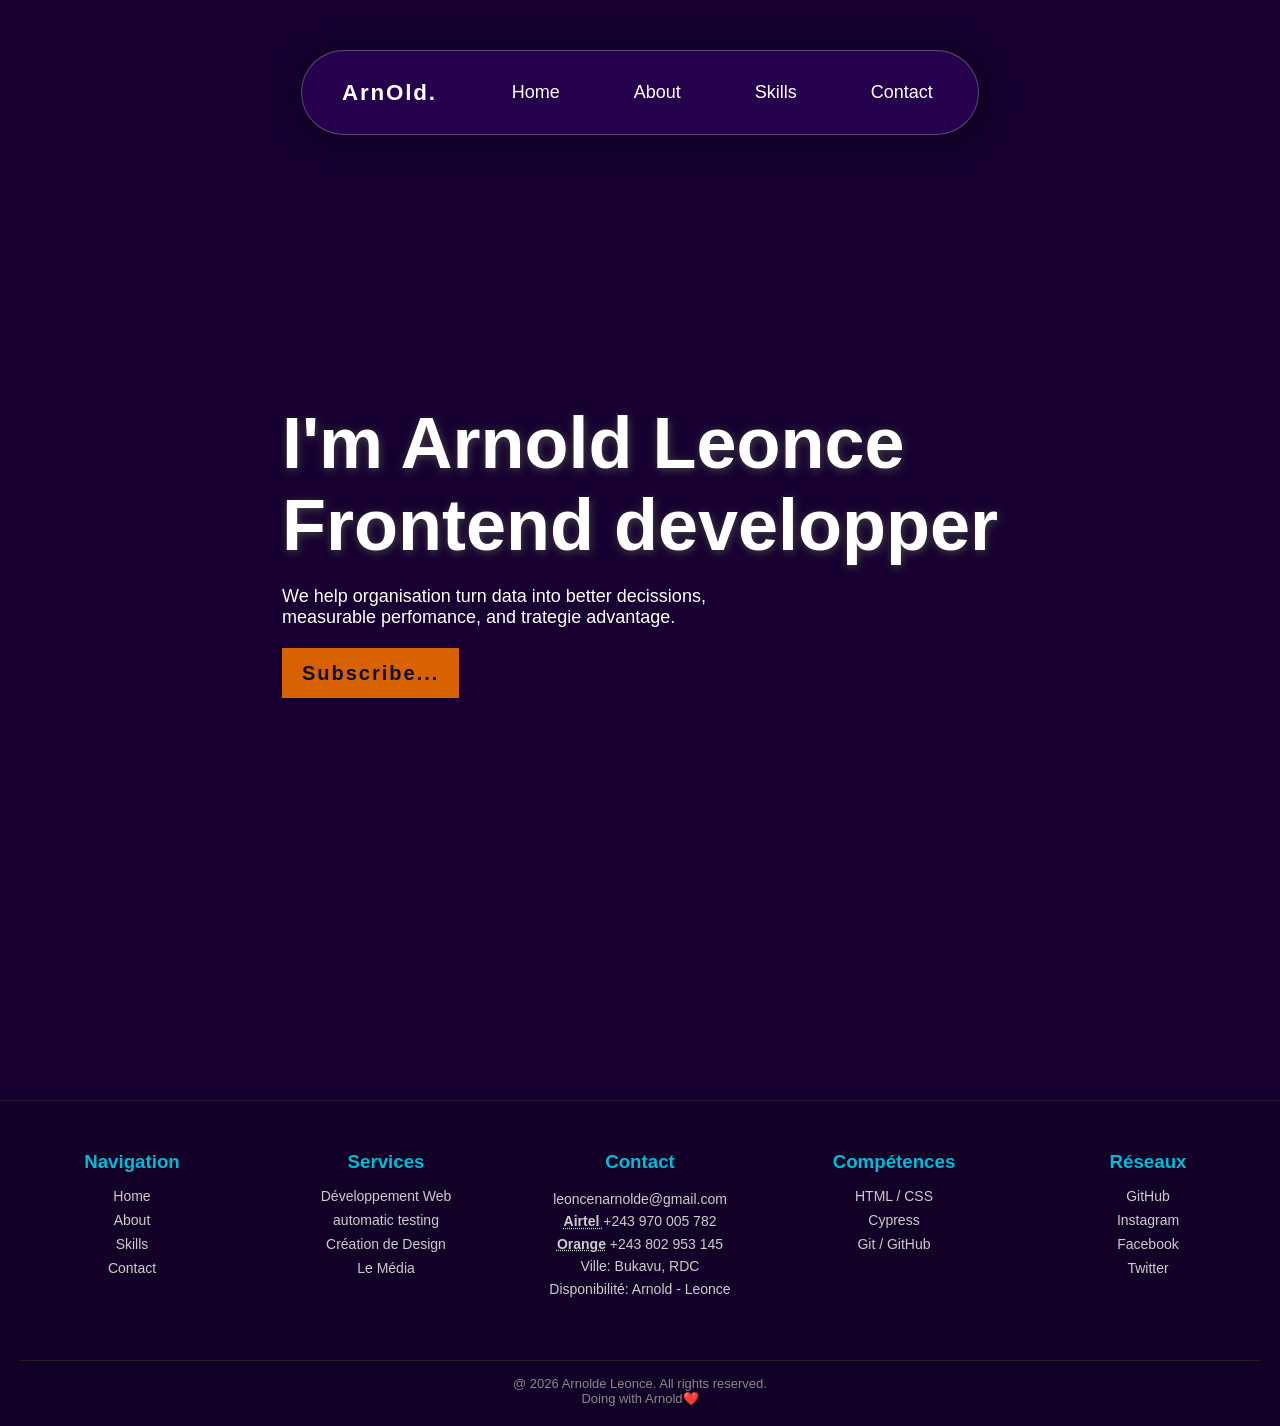
<file: index.html>
<!DOCTYPE html>
<html lang="en">
<head>
    <meta charset="UTF-8">
    <meta name="viewport" content="width=device-width, initial-scale=1.0">
    <title>Arnold.dev</title>
    <link rel="stylesheet" href="style.css">
    <script src="script.js" defer></script>
</head>



<body>
    <header class="site-header">
      <div class="brand">
        <a href="index.html" class="logo">ArnOld.</a>
      </div>

      <input type="checkbox" id="nav-toggle" class="nav-toggle" />
      <label for="nav-toggle" class="nav-toggle-label" aria-label="Toggle navigation">
        <span></span>
        <span></span>
        <span></span>
      </label>

      <nav class="site-nav">
        <a href="index.html">Home</a>
        <a href="about.html">About</a>
        <a href="service.html">Skills</a>
        <a href="contanct.html">Contact</a>
      </nav>
    </header>
  </div>

     <!-- MAIN -->
     <main>
        <section class="homeses">
            <div class="homes" id="home">
                <div class="petit-home">
                    <h1>I'm Arnold Leonce<br>
                    Frontend developper</h1>

                    <p id="typing">We help organisation turn data into better decissions, <br>
                        measurable perfomance, and trategie advantage.
                    </p>
                    <div class="btn-box-un">
                       <a href="contanct.html">Subscribe...</a>
                    </div>
                </div>
            </div>
        </section>
     </main>
<footer class="footer">
  <div class="footer-grid">

    <!-- À propos -->
   

    <!-- Navigation -->
    <div class="footer-box">
      <h3>Navigation</h3>
      <ul>
        <li><a href="index.html">Home</a></li>
        <li><a href="about.html">About</a></li>
        <li><a href="service.html">Skills</a></li>
        <li><a href="contanct.html">Contact</a></li>
      </ul>
    </div>

    <!-- Services -->
    <div class="footer-box">
      <h3>Services</h3>
      <ul>
        <li>Développement Web</li>
        <li>automatic testing</li>
        <li><a href="design.html">Création de Design</a></li>
        <li><a href="">Le Média</a></li>
      </ul>
    </div>

    <!-- Contact -->
    <div class="footer-box">
      <h3>Contact</h3>
      <p><a href="mailto: leoncenarnolde@gmail.com">leoncenarnolde@gmail.com</a></p>
      <p><strong><abbr title="Veuillez nous contancter avec cet numero d'Airtel">Airtel </abbr></strong><a href="tel:+243 970 005 782">+243 970 005 782</a></p>
      <p><strong><abbr title="Veuillez nous contancter avec cet numero d'Orange">Orange</abbr></strong><a href="+243 802  953 145"> +243 802  953 145</a></p>
      <p>Ville: Bukavu, RDC</p>
      <p>Disponibilité: Arnold - Leonce</p>
    </div>

    <!-- Compétences -->
    <div class="footer-box">
      <h3>Compétences</h3>
      <ul>
        <li>HTML / CSS</li>
        <li>Cypress</li>
        <li>Git / GitHub</li>
      </ul>
    </div>

    <!-- Réseaux sociaux -->
    <div class="footer-box">
      <h3>Réseaux</h3>
      <ul>
        <li><a href="https://github.com/arnold722" target="_blank">GitHub</a></li>
        <li><a href="#" target="_blank">Instagram</a></li>
        <li><a href="https://web.facebook.com/profile.php?id=100078223913880" target="_blank">Facebook</a></li>
        <li><a href="https://x.com/Arnoldleonce" target="_blank">Twitter</a></li>
      </ul>
    </div>

  </div>

  <!-- Bas du footer -->
  <div class="footer-bottom">
    <p>@ 2026 Arnolde Leonce. All rights reserved.</p>
    <p>Doing with Arnold❤️</p>
  </div>
</footer>
</body>
</html>
</file>
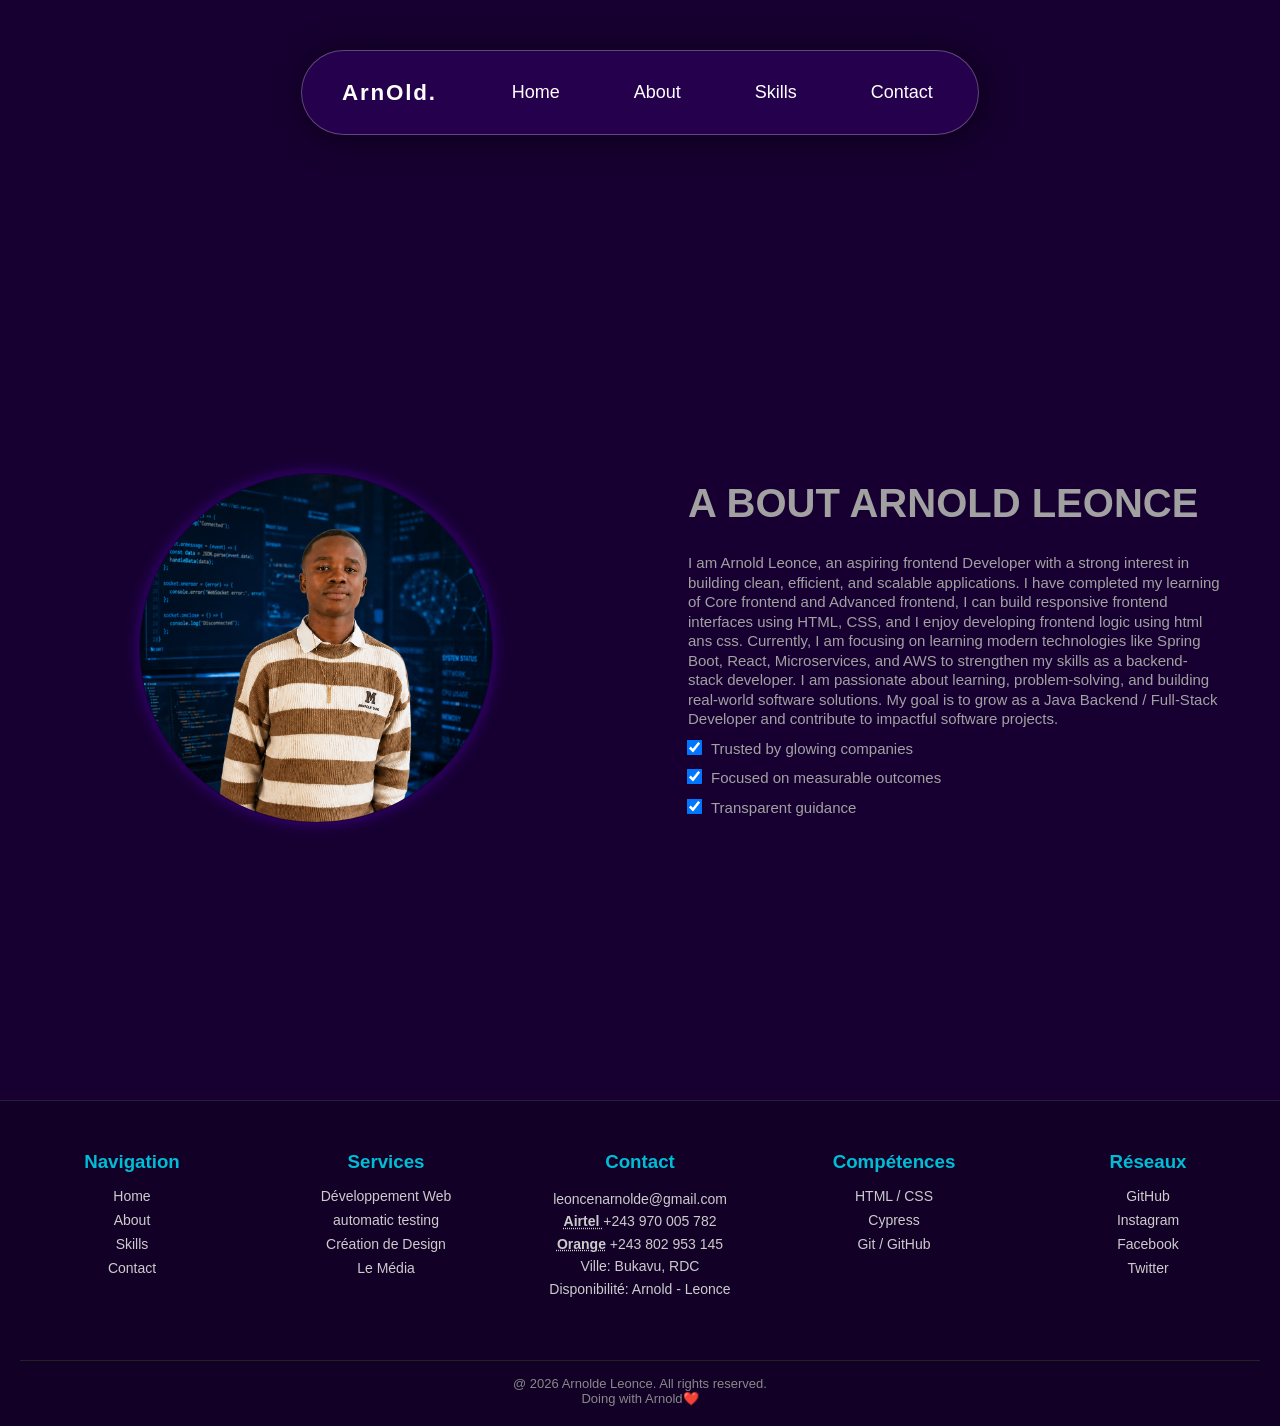
<file: about.html>
<!DOCTYPE html>
<html lang="en">
<head>
    <meta charset="UTF-8">
    <meta name="viewport" content="width=device-width, initial-scale=1.0">
    <title>Arnold.dev</title>
     <link rel="stylesheet" href="style.css">
    <script src="script.js" defer></script>
    <link rel="stylesheet" href="about.css">
</head>
<body>
    <header class="site-header">
      <div class="brand">
        <a href="index.html" class="logo">ArnOld.</a>
      </div>

      <input type="checkbox" id="nav-toggle" class="nav-toggle" />
      <label for="nav-toggle" class="nav-toggle-label" aria-label="Toggle navigation">
        <span></span>
        <span></span>
        <span></span>
      </label>

      <nav class="site-nav">
        <a href="index.html">Home</a>
        <a href="about.html">About</a>
        <a href="service.html">Skills</a>
        <a href="contanct.html">Contact</a>
      </nav>
    </header>

     <!-- MAIN -->
     <main>
     
      <div class="about">
        <div class="petit-about">
                    <div class="image">
                        <a href="image/ChatGPT Image Apr 29, 2026, 10_00_41 PM.png"><img src="image/ChatGPT Image Apr 29, 2026, 10_00_41 PM.png" alt=""
                         max-width="150px" height="350px"></a>
                    </div>
                    <div class="text">
                        <h1>A BOUT ARNOLD LEONCE</h1>
                        <p>I am Arnold Leonce, an aspiring frontend Developer with a 
                          strong interest in building clean, efficient, and scalable
                           applications. I have completed my learning of Core frontend and 
                           Advanced frontend,  I can build 
                           responsive frontend interfaces using HTML, CSS,
                            and I enjoy developing frontend logic using html ans css. Currently, I am 
                            focusing on learning modern technologies like Spring Boot, React, Microservices, 
                            and AWS to strengthen my skills as a backend-stack developer. I am passionate about learning,
                             problem-solving, and building real-world software solutions. My goal is to grow as a Java Backend /
                           Full-Stack Developer and contribute to impactful software projects.
                    </p>
                    <P><input type="checkbox" checked>Trusted by glowing companies</P>
                    <P><input type="checkbox" checked>Focused on measurable outcomes</P>
                    <P><input type="checkbox" checked>Transparent guidance</P>
                    </div>
                </div>
      </div>
     </main>

     <!-- FOOTER -->
      <footer class="footer">
  <div class="footer-grid">

    <!-- À propos -->
   

    <!-- Navigation -->
    <div class="footer-box">
      <h3>Navigation</h3>
      <ul>
        <li><a href="index.html">Home</a></li>
        <li><a href="about.html">About</a></li>
        <li><a href="service.html">Skills</a></li>
        <li><a href="contanct.html">Contact</a></li>
      </ul>
    </div>

    <!-- Services -->
    <div class="footer-box">
      <h3>Services</h3>
      <ul>
        <li>Développement Web</li>
        <li>automatic testing</li>
        <li><a href="design.html">Création de Design</a></li>
        <li><a href="">Le Média</a></li>
      </ul>
    </div>

    <!-- Contact -->
    <div class="footer-box">
      <h3>Contact</h3>
      <p><a href="mailto: leoncenarnolde@gmail.com">leoncenarnolde@gmail.com</a></p>
      <p><strong><abbr title="Veuillez nous contancter avec cet numero d'Airtel">Airtel </abbr></strong><a href="tel:+243 970 005 782">+243 970 005 782</a></p>
      <p><strong><abbr title="Veuillez nous contancter avec cet numero d'Orange">Orange</abbr></strong><a href="+243 802  953 145"> +243 802  953 145</a></p>
      <p>Ville: Bukavu, RDC</p>
      <p>Disponibilité: Arnold - Leonce</p>
    </div>

    <!-- Compétences -->
    <div class="footer-box">
      <h3>Compétences</h3>
      <ul>
        <li>HTML / CSS</li>
        <li>Cypress</li>
        <li>Git / GitHub</li>
      </ul>
    </div>

    <!-- Réseaux sociaux -->
    <div class="footer-box">
      <h3>Réseaux</h3>
      <ul>
        <li><a href="https://github.com/arnold722">GitHub</a></li>
        <li><a href="#" target="_blank">Instagram</a></li>
        <li><a href="https://web.facebook.com/profile.php?id=100078223913880" target="_blank">Facebook</a></li>
        <li><a href="https://x.com/Arnoldleonce" target="_blank">Twitter</a></li>
      </ul>
    </div>

  </div>

  <!-- Bas du footer -->
  <div class="footer-bottom">
    <p>@ 2026 Arnolde Leonce. All rights reserved.</p>
    <p>Doing with Arnold❤️</p>
  </div>
</footer>

</body>
</html>
</file>
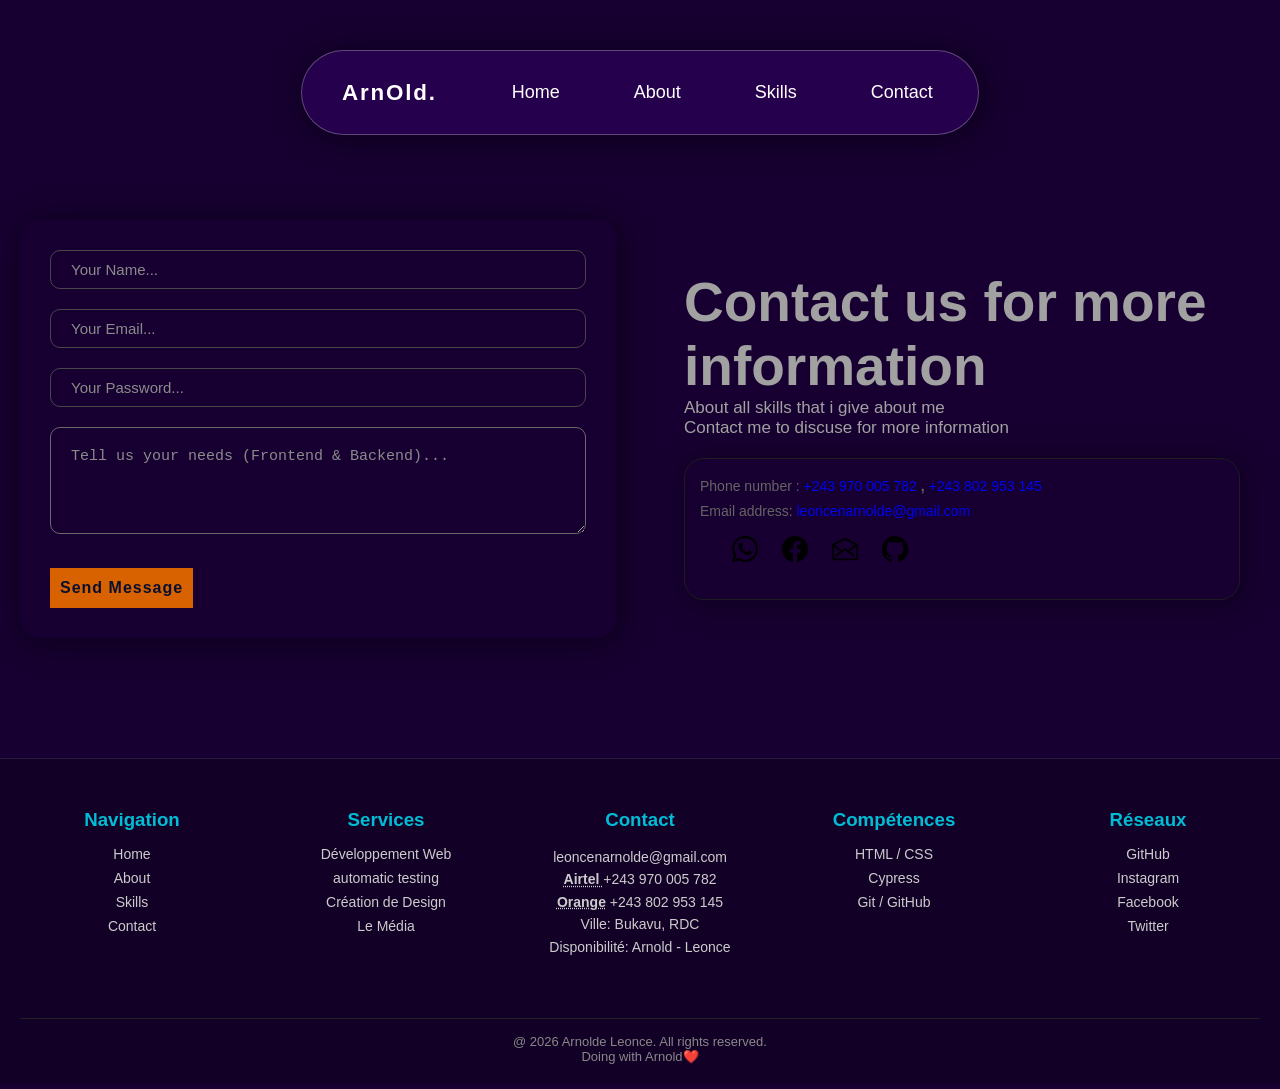
<file: contanct.html>
<!DOCTYPE html>
<html lang="en">
<head>
    <meta charset="UTF-8">
    <meta name="viewport" content="width=device-width, initial-scale=1.0">
    <title>Arnold.dev</title>
     <link rel="stylesheet" href="style.css">
    <script src="script.js" defer></script>
    <link rel="stylesheet" href="contanct.css">
</head>
<body>
  <!-- HEADER -->
    <header class="site-header">
      <div class="brand">
        <a href="index.html" class="logo">ArnOld.</a>
      </div>

      <input type="checkbox" id="nav-toggle" class="nav-toggle" />
      <label for="nav-toggle" class="nav-toggle-label" aria-label="Toggle navigation">
        <span></span>
        <span></span>
        <span></span>
      </label>

      <nav class="site-nav">
        <a href="index.html">Home</a>
        <a href="about.html">About</a>
        <a href="service.html">Skills</a>
        <a href="contanct.html">Contact</a>
      </nav>
    </header>
     <!-- MAIN -->

        <section class="home" id="contact">
      <div class="home-all">
          <form action="">
            <div class="home-input">
            <input type="text" required name="name" placeholder="Your Name...">
            <input type="email" required name="email" size="30" placeholder="Your Email...">
            <input type="password" id="password" required name="password" onclick="togglepassword()" placeholder="Your Password...">
            <textarea name="message" id="Message" rows="5" cols="72" 
              placeholder="Tell us your needs (Frontend & Backend)..."></textarea>
          <button type="submit" class="btn-box">
            <a href="#">Send Message</a>
          </button>
        </div>
          </form>
        <div class="home-text">
          <h3>Contact us for more information</h3>
          <p>About all skills that i give about me
            <br>Contact me to discuse for more information
          </p>
          <div class="links">
                <p>Phone number : <a href="tel:+243 970 005 782">+243 970 005 782</a><strong> , </strong><a href="+243 802 953 145">+243 802 953 145</a></p>               
               <p>Email address: <a href="mailto:leoncenarnolde@gmail.com">leoncenarnolde@gmail.com</a></p>
               <div class="icons">
            <a href=""><img src="icons/logo-whatsapp.svg" alt="" width="30px" height="30px"></a>
            <a href="https://web.facebook.com/profile.php?id=100078223913880"><img src="icons/logo-facebook.svg" alt="" width="30px" height="30px"></a>
            <a href="mailto: leoncenarnolde@gmail.com"><img src="icons/mail-open-outline.svg" alt="" width="30px" height="30px"></a>
            <a href="https://github.com/arnold722"><img src="icons/logo-github.svg" alt="" width="30px" height="30px"></a>           
          </div>
          </div>
          
        </div>
      </div>

    </section>

     <!-- FOOTER -->
      <footer class="footer">
  <div class="footer-grid">

    <!-- À propos -->
   

    <!-- Navigation -->
    <div class="footer-box">
      <h3>Navigation</h3>
      <ul>
        <li><a href="index.html">Home</a></li>
        <li><a href="about.html">About</a></li>
        <li><a href="service.html">Skills</a></li>
        <li><a href="contanct.html">Contact</a></li>
      </ul>
    </div>

    <!-- Services -->
    <div class="footer-box">
      <h3>Services</h3>
      <ul>
        <li>Développement Web</li>
        <li>automatic testing</li>
        <li><a href="design.html">Création de Design</a></li>
        <li><a href="">Le Média</a></li>
      </ul>
    </div>

    <!-- Contact -->
    <div class="footer-box">
      <h3>Contact</h3>
      <p><a href="mailto: leoncenarnolde@gmail.com">leoncenarnolde@gmail.com</a></p>
      <p><strong><abbr title="Veuillez nous contancter avec cet numero d'Airtel">Airtel </abbr></strong><a href="tel:+243 970 005 782">+243 970 005 782</a></p>
      <p><strong><abbr title="Veuillez nous contancter avec cet numero d'Orange">Orange</abbr></strong><a href="+243 802  953 145"> +243 802  953 145</a></p>
      <p>Ville: Bukavu, RDC</p>
      <p>Disponibilité: Arnold - Leonce</p>
    </div>

    <!-- Compétences -->
    <div class="footer-box">
      <h3>Compétences</h3>
      <ul>
        <li>HTML / CSS</li>
        <li>Cypress</li>
        <li>Git / GitHub</li>
      </ul>
    </div>

    <!-- Réseaux sociaux -->
    <div class="footer-box">
      <h3>Réseaux</h3>
      <ul>
        <li><a href="https://github.com/arnold722">GitHub</a></li>
        <li><a href="#" target="_blank">Instagram</a></li>
        <li><a href="https://web.facebook.com/profile.php?id=100078223913880" target="_blank">Facebook</a></li>
        <li><a href="https://x.com/Arnoldleonce" target="_blank">Twitter</a></li>
      </ul>
    </div>

  </div>

  <!-- Bas du footer -->
  <div class="footer-bottom">
    <p>@ 2026 Arnolde Leonce. All rights reserved.</p>
    <p>Doing with Arnold❤️</p>
  </div>
</footer>
</file>
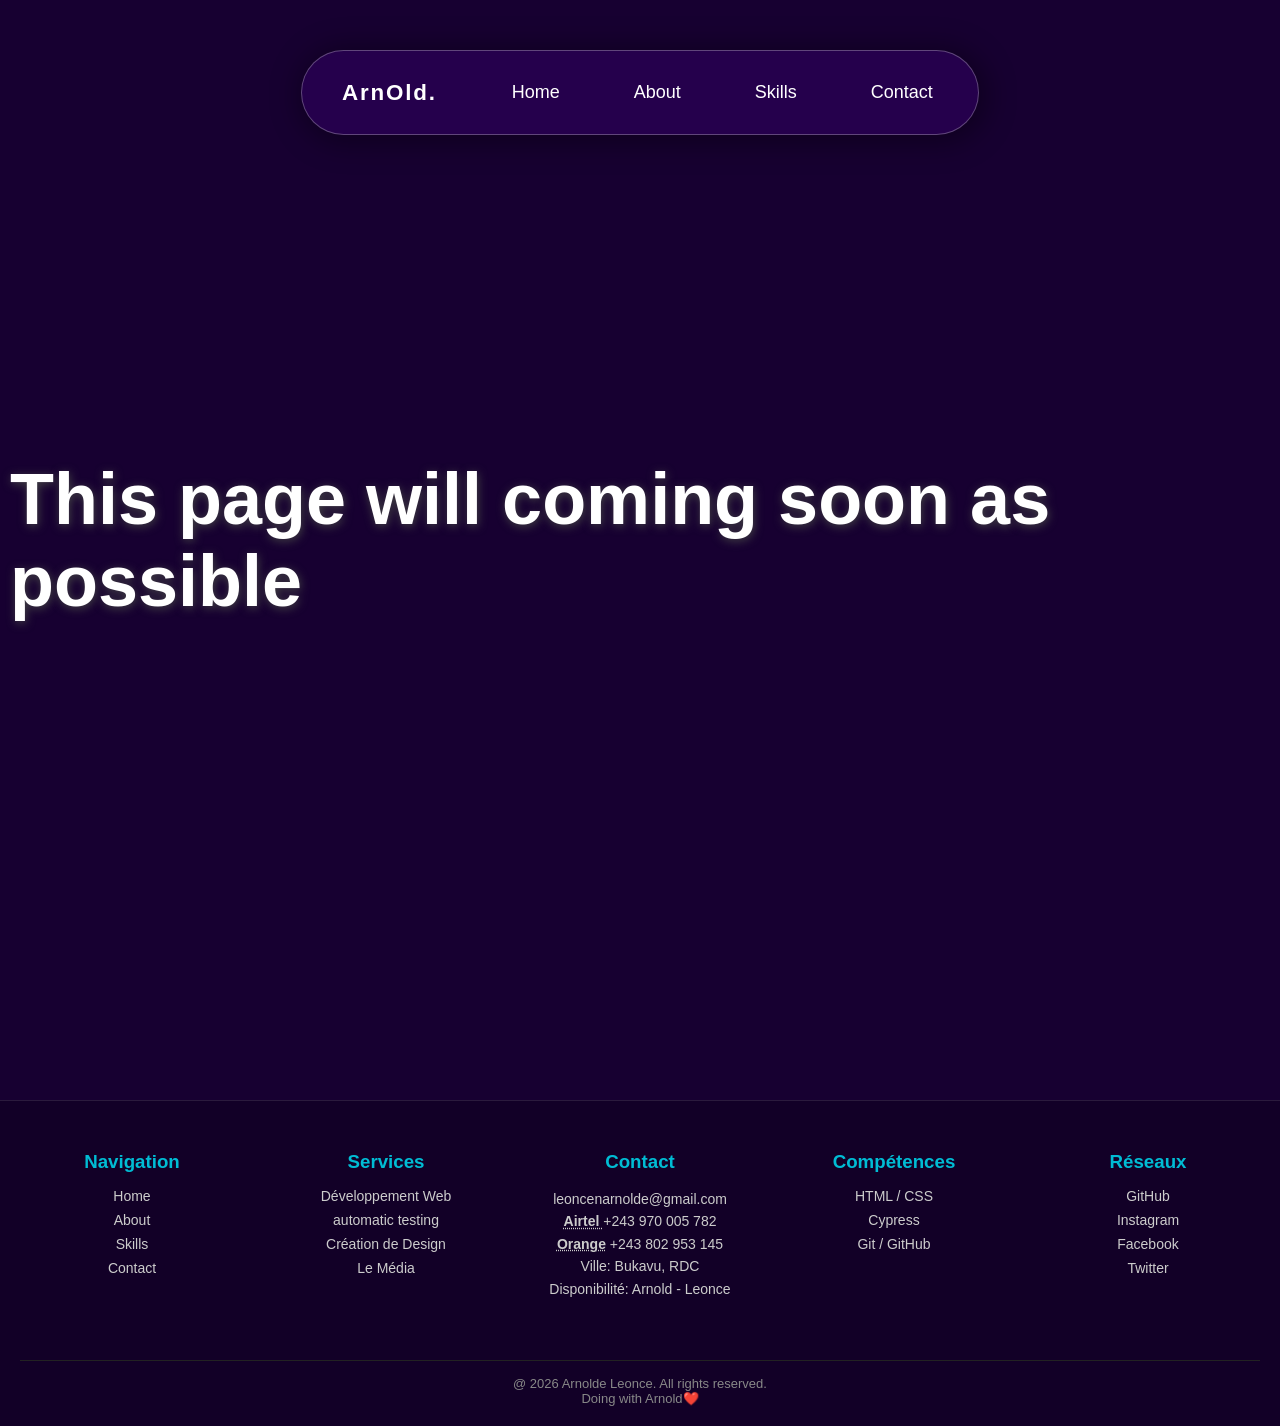
<file: design.html>
<!DOCTYPE html>
<html lang="en">
<head>
    <meta charset="UTF-8">
    <meta name="viewport" content="width=device-width, initial-scale=1.0">
    <title>Arnold.dev</title>
    <link rel="stylesheet" href="style.css">
    <script src="script.js" defer></script>
</head>
<body>
    <header class="site-header">
      <div class="brand">
        <a href="index.html" class="logo">ArnOld.</a>
      </div>

      <input type="checkbox" id="nav-toggle" class="nav-toggle" />
      <label for="nav-toggle" class="nav-toggle-label" aria-label="Toggle navigation">
        <span></span>
        <span></span>
        <span></span>
      </label>

      <nav class="site-nav">
        <a href="index.html">Home</a>
        <a href="about.html">About</a>
        <a href="service.html">Skills</a>
        <a href="contanct.html">Contact</a>
      </nav>
    </header>
  </div>



     <!-- MAIN -->
     <main>
        <section class="homeses">
            <div class="homes" id="home">
                <div class="petit-home">
                    <h1>This page will coming soon as possible</h1>
                </div>
            </div>
        </section>
     </main>
<footer class="footer">
  <div class="footer-grid">

    <!-- À propos -->
   

    <!-- Navigation -->
    <div class="footer-box">
      <h3>Navigation</h3>
      <ul>
        <li><a href="index.html">Home</a></li>
        <li><a href="about.html">About</a></li>
        <li><a href="service.html">Skills</a></li>
        <li><a href="contanct.html">Contact</a></li>
      </ul>
    </div>

    <!-- Services -->
    <div class="footer-box">
      <h3>Services</h3>
      <ul>
        <li>Développement Web</li>
        <li>automatic testing</li>
        <li><a href="design.html">Création de Design</a></li>
        <li><a href="departement de media">Le Média</a></li>
      </ul>
    </div>

    <!-- Contact -->
    <div class="footer-box">
      <h3>Contact</h3>
      <p><a href="mailto: leoncenarnolde@gmail.com">leoncenarnolde@gmail.com</a></p>
      <p><strong><abbr title="Veuillez nous contancter avec cet numero d'Airtel">Airtel </abbr></strong><a href="tel:+243 970 005 782">+243 970 005 782</a></p>
      <p><strong><abbr title="Veuillez nous contancter avec cet numero d'Orange">Orange</abbr></strong><a href="+243 802  953 145"> +243 802  953 145</a></p>
      <p>Ville: Bukavu, RDC</p>
      <p>Disponibilité: Arnold - Leonce</p>
    </div>

    <!-- Compétences -->
    <div class="footer-box">
      <h3>Compétences</h3>
      <ul>
        <li>HTML / CSS</li>
        <li>Cypress</li>
        <li>Git / GitHub</li>
      </ul>
    </div>

    <!-- Réseaux sociaux -->
    <div class="footer-box">
      <h3>Réseaux</h3>
      <ul>
        <li><a href="https://github.com/arnold722" target="_blank">GitHub</a></li>
        <li><a href="#" target="_blank">Instagram</a></li>
        <li><a href="https://web.facebook.com/profile.php?id=100078223913880" target="_blank">Facebook</a></li>
        <li><a href="https://x.com/Arnoldleonce" target="_blank">Twitter</a></li>
      </ul>
    </div>

  </div>

  <!-- Bas du footer -->
  <div class="footer-bottom">
    <p>@ 2026 Arnolde Leonce. All rights reserved.</p>
    <p>Doing with Arnold❤️</p>
  </div>
</footer>
</body>
</html>
</file>
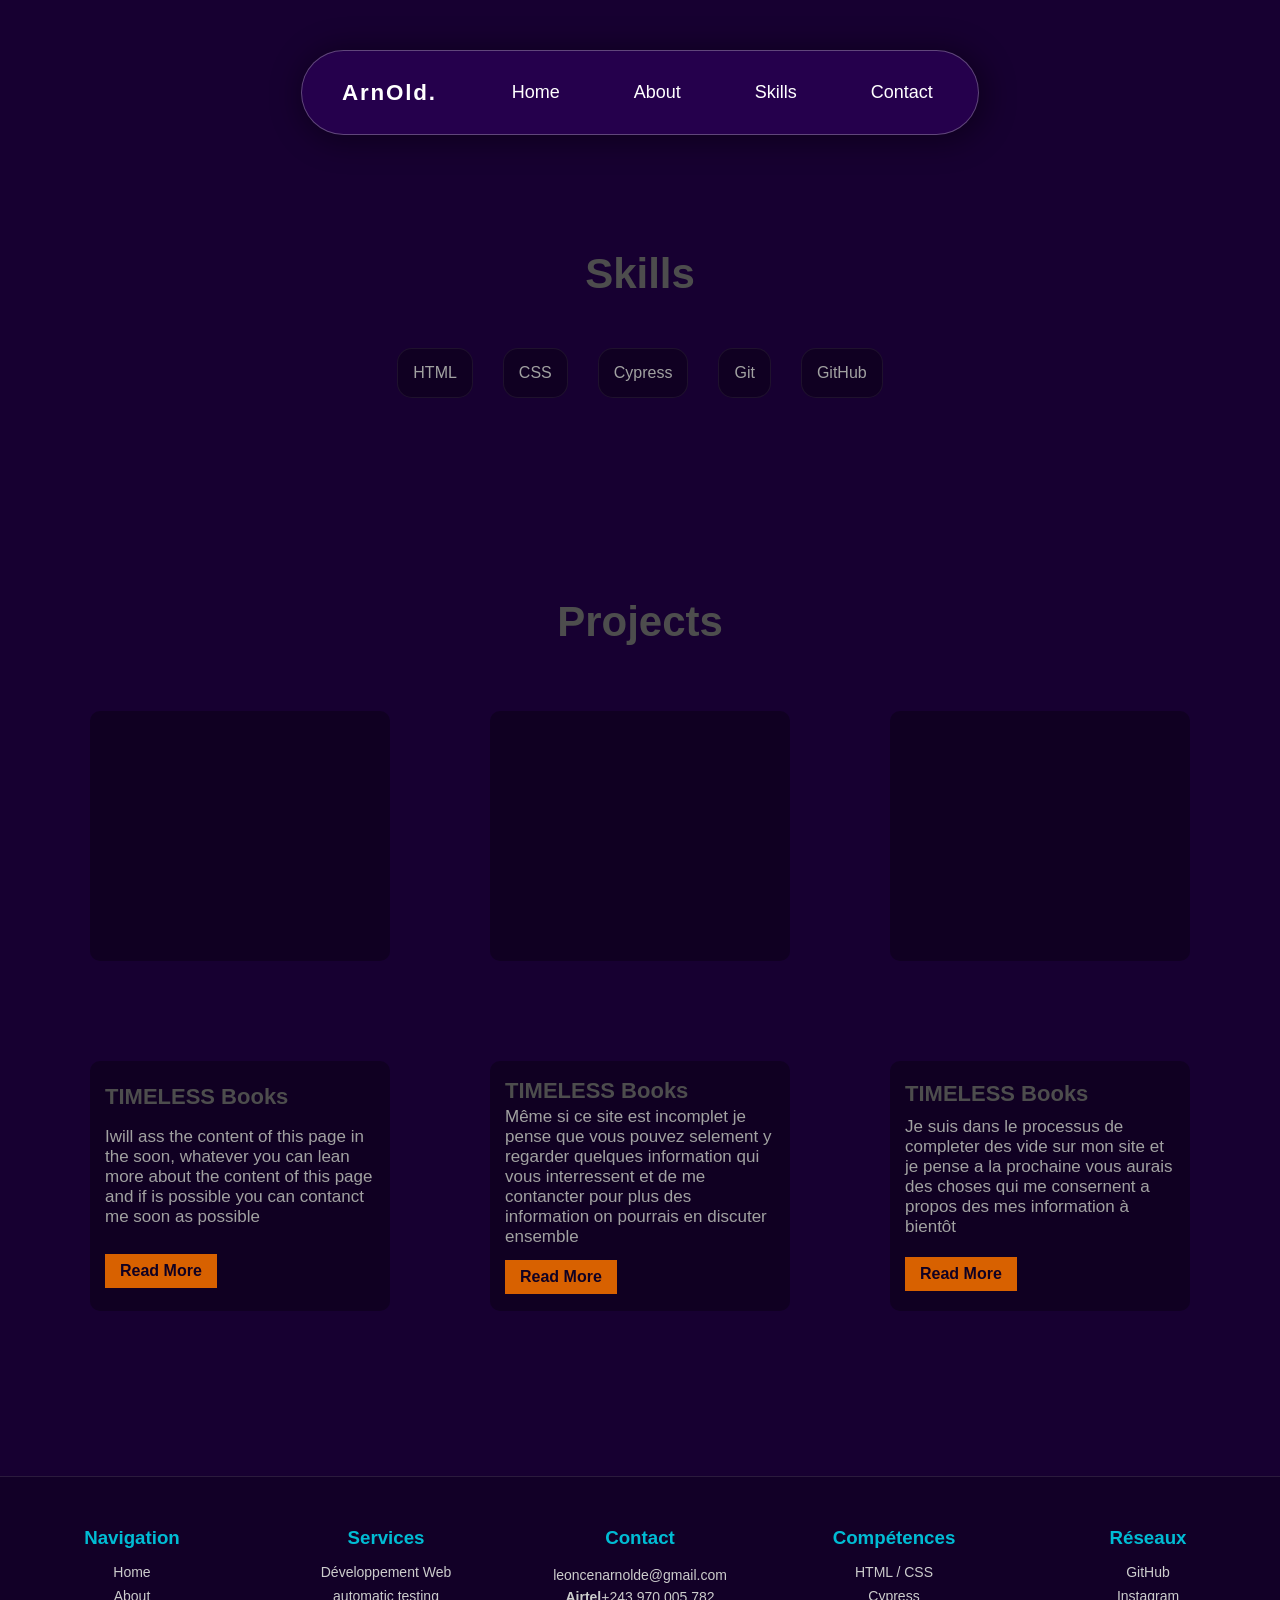
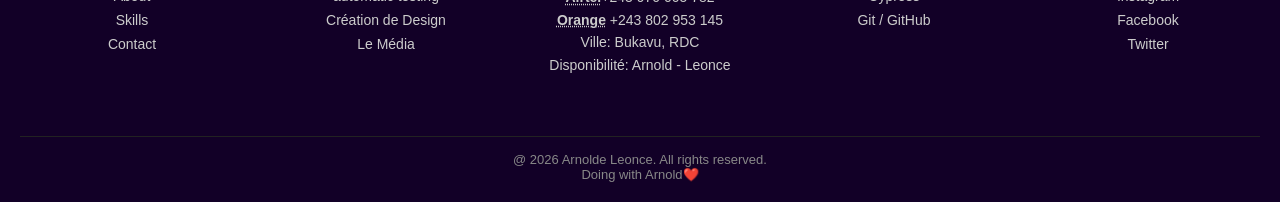
<file: service.html>
<!DOCTYPE html>
<html lang="en">
<head>
    <meta charset="UTF-8">
    <meta name="viewport" content="width=device-width, initial-scale=1.0">
    <title>Arnold.dev</title>
     <link rel="stylesheet" href="style.css">
    <script src="script.js" defer></script>
    <link rel="stylesheet" href="service.css">
</head>
<body>
    <!-- NAVBAR -->
    <header class="site-header">
      <div class="brand">
        <a href="index.html" class="logo">ArnOld.</a>
      </div>

      <input type="checkbox" id="nav-toggle" class="nav-toggle" />
      <label for="nav-toggle" class="nav-toggle-label" aria-label="Toggle navigation">
        <span></span>
        <span></span>
        <span></span>
      </label>

      <nav class="site-nav">
        <a href="index.html">Home</a>
        <a href="about.html">About</a>
        <a href="service.html">Skills</a>
        <a href="contanct.html">Contact</a>
      </nav>
    </header>
      
<section id="skills" class="skills">

<h1 class="section-title">Skills</h1>


<div class="skills-grid">

<div class="skill-box" data-aos="zoom-in">
<i class="devicon-html5-plain colored"></i>
<p>HTML</p>
</div>

<div class="skill-box" data-aos="zoom-in">
<i class="devicon-css3-plain colored"></i>
<p>CSS</p>
</div>

<div class="skill-box" data-aos="zoom-in">
<i class="devicon-bootstrap-plain colored"></i>
<p>Cypress</p>
</div>

<div class="skill-box" data-aos="zoom-in">
<i class="devicon-spring-original colored"></i>
<p>Git</p>
</div>

<div class="skill-box" data-aos="zoom-in">
<i class="devicon-mysql-plain colored"></i>
<p>GitHub</p>
</div>
</div>

</section>
      <section class="section">
<h1 class="section-title">Projects</h1>

        <div class="case">
          <div class="comp"></div>
          <div class="comp"></div>
          <div class="comp"></div>
            <div class="comp">
                <h1>
                    TIMELESS Books
                </h1>
                <p>Iwill ass the content of this page in the soon, whatever you can lean more about the content 
                  of this page and if is possible you can contanct me soon as possible
                </p>
                <div class="btn-box-deux">
                       <a href="#">Read More</a>
                    </div>
            </div>
            <div class="comp">
                <h1>
                    TIMELESS Books
                </h1>
                <p>Même si ce site est incomplet
                     je pense que vous pouvez selement y regarder quelques information qui vous interressent et de me 
                    contancter pour plus des information 
                    on pourrais en discuter ensemble
                </p>
                <div class="btn-box-deux">
                       <a href="#">Read More</a>
                    </div>
            </div>
            <div class="comp">
                <h1>
                    TIMELESS Books
                </h1>
                <p>Je suis dans le processus de completer des vide sur mon 
                    site et je pense a la prochaine vous aurais des choses qui 
                    me consernent a propos des mes information
                    à bientôt
                </p>
                <div class="btn-box-deux">
                       <a href="#">Read More</a>
                    </div>
            </div>
            
        </div>
      
      <div class="hero">

        </section> 
</section> 
    
</div>




     <!-- FOOTER -->
      <footer class="footer">
  <div class="footer-grid">

    <!-- À propos -->
   

    <!-- Navigation -->
    <div class="footer-box">
      <h3>Navigation</h3>
      <ul>
        <li><a href="index.html">Home</a></li>
        <li><a href="about.html">About</a></li>
        <li><a href="service.html">Skills</a></li>
        <li><a href="contanct.html">Contact</a></li>
      </ul>
    </div>

    <!-- Services -->
    <div class="footer-box">
      <h3>Services</h3>
      <ul>
        <li>Développement Web</li>
        <li>automatic testing</li>
        <li><a href="design.html">Création de Design</a></li>
        <li><a href="departement de media">Le Média</a></li>
      </ul>
    </div>

    <!-- Contact -->
    <div class="footer-box">
      <h3>Contact</h3>
      <p><a href="mailto: leoncenarnolde@gmail.com">leoncenarnolde@gmail.com</a></p>
      <p><strong><abbr title="Veuillez nous contancter avec cet numero d'Airtel">Airtel</abbr></strong><a href="+243 970 005 782">+243 970 005 782</a></p>
      <p><strong><abbr title="Veuillez nous contancter avec cet numero d'Orange">Orange</abbr></strong><a href="+243 802  953 145"> +243 802  953 145</a></p>
      <p>Ville: Bukavu, RDC</p>
      <p>Disponibilité: Arnold - Leonce</p>
    </div>

    <!-- Compétences -->
    <div class="footer-box">
      <h3>Compétences</h3>
      <ul>
        <li>HTML / CSS</li>
        <li>Cypress</li>
        <li>Git / GitHub</li>
      </ul>
    </div>

    <!-- Réseaux sociaux -->
    <div class="footer-box">
      <h3>Réseaux</h3>
      <ul>
        <li><a href="https://github.com/arnold722" target="_blank">GitHub</a></li>
        <li><a href="#" target="_blank">Instagram</a></li>
        <li><a href="https://web.facebook.com/profile.php?id=100078223913880" target="_blank">Facebook</a></li>
        <li><a href="https://x.com/Arnoldleonce" target="_blank">Twitter</a></li>
      </ul>
    </div>

  </div>

  <!-- Bas du footer -->
  <div class="footer-bottom">
    <p>@ 2026 Arnolde Leonce. All rights reserved.</p>
    <p>Doing with Arnold❤️</p>
  </div>
</footer>

</body>
</html>
</file>
<file: style.css>
:root{
    color-scheme: light dark;
}

*{
    margin: 0;
    padding: 0;
    box-sizing: border-box;
}


body{
    min-height: 100vh;
    font-family: 'Poppins', sans-serif;
    background-color: #170031;
    color: #a1a1a1;
    display: grid;
    place-items: center;
    scroll-behavior: smooth;
}

::-webkit-scrollbar{
    width: 8px;
}
::-webkit-scrollbar-thumb{
    background-color: #170031;
    border-radius: 10px;
}
::-webkit-scrollbar-track{
    background: #3f0088;
}




    .page-wrapper {
      width: min(100%, 820px);
      margin: 0 auto;
    }

    .site-header {
      position: fixed;
      box-shadow:3px 3px 30px 4px rgba(0,0,0,0.4);
      display: flex;
      align-items: center;
      justify-content: space-between;
      padding: 1rem 1.25rem;
      border: 1px solid rgba(231, 231, 231, 0.3);
      border-radius: 70px;
      background-color:rgba(71, 0, 138, 0.315);
      backdrop-filter: blur(10px);
      margin-top: 50px;
      top: 0;
      z-index: 1000;
    }
    .site-header:hover{
      box-shadow:3px 3px 30px 4px rgba(0,0,0,0.6);
    }

    .brand .logo {
      font-size: 1.4rem;
      margin-right: 50px;
      margin-left: 20px;
      font-weight: 800;
      letter-spacing: 0.08em;
      color: var(--text);
      text-decoration: none;
      color: #ffffff;
    }

    .site-nav {
      display: flex;
      gap: 1.5rem;
      align-items: center;
    }

    .site-nav a {
    text-decoration: none;
    color: #ffffff;
    font-size: 18px;
    display: flex;
    transition: all 0.3s ease-in-out;
    align-items: center;
    border-radius: 100px;
      transition: 0.25s ease, color 0.25s ease;
      padding: 15px 25px;
    }

    .site-nav a:hover,
    .site-nav a:focus-visible {

      background-color: #ffffff18;
    color: #F0F0F0;
    border-radius: 100px;
    box-shadow:2px 2px 10px 1px rgba(0,0,0,0.2);
    }

    .nav-toggle {
      display: none;
    }

    .nav-toggle-label {
      display: none;
      width: 2.2rem;
      height: 2.2rem;
      border-radius: 16px;
      border: 1px solid var(--border);
      cursor: pointer;
      background-image: url(image/menu_24dp_E3E3E3_FILL0_wght400_GRAD0_opsz24.svg);
      background-size: cover;
      position: relative;
      transition: 0.25s ease;
    }

    .nav-toggle-label span {
      position: absolute;
      left: 0.5rem;
      right: 0.5rem;
      height: 2px;
      background: var(--text);
      border-radius: 999px;
      transition: transform 0.3s ease, opacity 0.3s ease;
    }

    .nav-toggle-label span:nth-child(1) {
      top: 0.7rem;
    }

    .nav-toggle-label span:nth-child(2) {
      top: 1.05rem;
    }

    .nav-toggle-label span:nth-child(3) {
      top: 1.4rem;
    }

    @media (max-width: 820px) {
      .site-header {
        padding: 0.5rem 5rem;
      }

      .nav-toggle-label {
        display: inline-flex;
        align-items: center;
        justify-content: center;
      }

      .site-nav {
        position: absolute;
        top: calc(100% + 0.75rem);
        left: 1rem;
        right: 1rem;
        flex-direction: column;
        gap: 0.3rem;
        padding: 1rem;
        border: 1px solid rgba(231, 231, 231, 0.151);
        border-radius: 24px;
        background-color:rgb(36, 0, 70);
        backdrop-filter: blur(10px);
        max-height: 0;
        overflow: hidden;
        transition: max-height 0.35s ease;
      }

      .site-nav a {
        width: 100%;
        display: inline-flex;
        justify-content: center;
      }

      .nav-toggle:checked + .nav-toggle-label + .site-nav {
        max-height: 320px;
      }

      .nav-toggle:checked + .nav-toggle-label span:nth-child(1) {
        transform: translateY(8px) rotate(45deg);
      }

      .nav-toggle:checked + .nav-toggle-label span:nth-child(2) {
        opacity: 0;
      }

      .nav-toggle:checked + .nav-toggle-label span:nth-child(3) {
        transform: translateY(-8px) rotate(-45deg);
      }
    }

    @media (max-width: 520px) {
      .site-header {
        flex-wrap: wrap;
        gap: 0.75rem;
      }

      .site-nav {
        left: 0.75rem;
        right: 0.75rem;
      }
      .brand .logo {
      margin-right: 10px;
      margin-left: 0px;
      letter-spacing: 0.08em;
    }
    }


main{
    height: 100vh;
    display: flex;
    align-items: center;
    margin-top: 100px;
    
}


.homeses{
    background-repeat: no-repeat;
    background-size: cover;
    background-position: center;
    top: 0;
}

.homes{
    padding: 10px;
}

.homes .petit-home{
    color: white;
}

.homes .petit-home h1{
    margin-bottom: 20px;
    font-size: clamp(4.5rem, 2rem + 2vw, 15rem);
}
.homes .petit-home p{
    margin-bottom: 20px;
    font-size: 18px;
}

.petit-home h1 { display: flex; gap: 2px; font-size: 100px; font-weight: bold; color: #ffffff; text-shadow: 1px 2px 10px rgb(68, 68, 68); animation: float 3s ease-in-out infinite; flex-wrap: wrap; justify-content: center; }
.petit-home span { animation: rotateLetter .6s ease forwards; }
@keyframes rotateLetter { 0% { transform: rotate(0); opacity: 0 } 50% { transform: rotate(180deg); opacity: 1 } 100% { transform: rotate(360deg) } }
@keyframes float { 0%,100% { transform: translateY(0) } 50% { transform: translateY(-10px) } }



.homes .btn-box-un{
    height: 50px;
}


.btn-box-un a{
    position: relative;
    display: inline-flex;
    justify-content: center;
    align-items: center;
    max-width: 250px;
    height: 100%;
    padding: 10px 20px 10px 20px;
    background: #d86100;
    border: none;
    font-size: 20px;
    color: #0A102F;
    text-decoration: none;
    font-weight: 600;
    letter-spacing: 2px;
    z-index: 1;
    overflow: hidden;
}

.btn-box-un a::before{
    content: '';
    position: absolute;
    top: 0;
    left: 0;
    width: 0;
    height: 100%;
    background-color: #170031;
    z-index: -10;
    transition: .5s;

}

.btn-box-un a:hover::before{
    width: 100%;
    border: 1px solid #d86100;
    
}

.btn-box-un a:hover{
    color: #d86100;
}
footer{
    margin-top: 100px;
    width: 100%;
    padding: 50px 20px 20px;
    height: auto;
    background-color:#120027;
    border-top: 1px solid rgba(207, 207, 207, 0.13);
    text-align: center;
}



.footer-grid {
  display: grid;
  grid-template-columns: repeat(auto-fit, minmax(220px, 1fr));
  gap: 30px;
  cursor: default;
}

.footer-box h2,
.footer-box h3 {
  color: #00bcd4;
  margin-bottom: 15px;
}

.footer-box p {
  color: #ccc;
  font-size: 14px;
  line-height: 1.6;
}

.footer-box ul {
  list-style: none;
  padding: 0;
}

.footer-box ul li {
  margin: 8px 0;
  color: #ccc;
  font-size: 14px;
}

.footer-box a {
  color: #ccc;
  text-decoration: none;
  transition: 0.3s;
}

.footer-box a:hover {
  color: #00bcd4;
  padding-left: 5px;
}

.footer-bottom {
  cursor: auto;
  margin-top: 60px;
  border-top: 1px solid #222;
  text-align: center;
  padding-top: 15px;
  font-size: 13px;
  color: #888;
}
.footer-bottom p{
  cursor: context-menu;
}
</file>
<file: about.css>
.about{
    width: 100%;
    height: auto;
    margin-top: 200px;
}
.about .petit-about{
    gap: 1rem;
 display: grid;
 grid-template-columns: repeat(auto-fit,minmax(0px,1fr));
 justify-content: center;
 place-content: center;
 align-items: center;
}
.about .petit-about .image, .text{
    height: auto;
}
.about .petit-about .text{
    height: auto;
     padding: 10px;
     margin-right: 50px;

}
.about .petit-about .text h1{
  font-size: 40px;
  line-height: 1.5;
  margin-bottom: 20px;
}
.text{
  margin-left: 30px;
}
.about .petit-about .text p{
  font-size: 15px;
  line-height: 1.3;
  margin-bottom: 10px;
}

input[type="checkbox"]{
    margin-right: 10px;
   transform: scale(1.2);
   border-radius: 50px;
}
.about .petit-about .image{
  margin: auto;
}
.about .petit-about .image img{
  border-radius: 50%;
  border: 1px solid #200044;
  box-shadow: 0 0 15px #3f0088;
}
</file>
<file: contanct.css>
.home{
    padding: 20px;
    margin-top: 200px;

}


.home-all{
    gap: 3rem;
    display: grid;
    grid-template-columns: repeat(auto-fit,minmax(350px,1fr));
}
.home-input {
    padding: 30px;
    background: #170031;
    transition: .3s;
    box-shadow:3px 3px 30px 4px rgba(0,0,0,0.4);
    border-radius: 20px;

}
.home-input:hover{
    box-shadow:3px 3px 30px 4px rgba(0,0,0,0.5);
}
.home-input input{
    width: 100%;
    padding: 10px;
    margin-bottom: 20px;
    background: transparent;
    color: #e4e4e4;
    font-size: 15px;
    outline: none;
    border: 1px solid rgb(71, 71, 71);
    border-radius: 10px;
}
.home-input ::placeholder{
    color: #8b8b8b;
    margin-left: 0;
    padding: 10px;
}

button{
    border: none;
}

.home-input textarea{
    width: 100%;
    padding: 10px;
    margin-bottom: 30px;
    background: transparent;
    color: #c9c9c9;
    font-size: 15px;
    outline: none;
    border: 1px solid rgb(105, 105, 105);
    border-radius: 10px;
}


.home-text{
    padding: 20px;
    padding-top:50px;
    background: none;
    height: auto;
}
.home-text h3{
    font-size: 55px;
}
.home-text p{
    font-size: 17px;
}

.home .btn-box{
    max-width: 345px;
    height: 40px;
}

.btn-box a{
    position: relative;
    display: inline-flex;
    justify-content: center;
    align-items: center;
    max-width: 150px;
    height: 100%;
    padding: 10px;
    background: #d86100;
    border: none;
    font-size: 16px;
    color: #0A102F;
    text-decoration: none;
    font-weight: 600;
    letter-spacing: 1px;
    z-index: 1;
    overflow: hidden;
}

.btn-box a::before{
    content: '';
    position: absolute;
    top: 0;
    left: 0;
    width: 0;
    height: 100%;
    background-color: #170031;
    z-index: -1;
    transition: .5s;
    border: 1px solid #d86100;

}

.btn-box a:hover::before{
    width: 100%;
}

.btn-box a:hover{
    color: #d86100;
}

.icons {
    display: flex;
    padding: 10px;
    width: 100%;
    transition: .3s ease;
}
.icons a{
    margin-left: 20px;
}
.icons img{
    transition: ease-in-out .2s;
}
.icons img:hover{
    transform: scale(1.2) rotate(360deg);
}
.icons:hover{
    transform: scale(0.99);
}

.links{
    background-color: white;
    width: auto;
    height: auto;
    margin-top: 20px;
    padding: 15px;
    line-height: 1.8;
    background: #170031;
    transition: .3s;
    box-shadow:3px 3px 30px 4px rgba(0,0,0,0.3);
    border-radius: 20px;
    border: 1px solid rgb(29, 29, 29);
}

.links:hover{
    box-shadow:3px 3px 30px 4px rgba(0,0,0,0.5);
    border: 1px solid rgb(22, 22, 22);
}

.links p{
    font-size: 14px;
    color: #646464;
}
.links a{
    text-decoration: none;
}
.links a:hover{
    text-decoration: underline;
}
</file>
<file: service.css>
h1 {
  color: rgb(77, 77, 77);
  font-size: 10px;
}

section {
  margin-top: 200px;
  width: 100%;
  height: auto;
}

.case {
  padding: 15px;
  display: flex;
  justify-content: center;
  align-items: center;
  flex-wrap: wrap;
  gap: 100px;
  margin-bottom: 50px;
  transition: scale 0.3s ease;
}

.case .comp {
  aspect-ratio: 1;
  transform-origin: center;
  transition: transform 0.5s ease;
  padding: 15px;
  background-color: #100022;
  width: 300px;
  height: 250px;
  border-radius: 10px;
  borde: 1px solid rgba(83, 83, 83, 0.315);
  transition: 0.2s;
  display: flex;
  justify-content: space-around;
  flex-direction: column;
  border-left: 3px #3f0088;
}
.case .comp:hover {
  transform: scale(1);
  cursor: context-menu;
  box-shadow: 3px 5px 5px #3f0088;
}

.case .comp h1 {
  font-size: 22px;
}
.case .comp p {
  font-size: 17px;
}

.btn-box-deux a {
  background-color: #d86100;
  margin-top: 10px;
  padding: 8px 15px 8px 15px;
  color: #100022;
  font-weight: bold;
  text-decoration: none;
  position: relative;
  display: inline-flex;
  justify-content: center;
  align-items: center;
  max-width: 250px;
  overflow: hidden;
  z-index: 1;
}

.btn-box-deux a::before {
  content: "";
  position: absolute;
  top: 0;
  left: 0;
  width: 0;
  height: 100%;
  background-color: #100022;
  z-index: -10;
  transition: 0.4s;
}

.btn-box-deux a:hover::before {
  width: 100%;
  border: 1px solid #d86100;
}

.btn-box-deux a:hover {
  color: #d86100;
}

.skills {
  margin-top: 250px;
}

.skills-grid {
  max-width: 900px;
  margin: auto;
  display: flex;
  justify-content: center;
  align-items: center;
  flex-wrap: wrap;
  gap: 30px;
}
.skills-grid:hover {
  transform: scale(0.99);
}

.skill-box {
  background: #100022;
  padding: 15px;
  border-radius: 15px;
  text-align: center;
  transition: 0.3s;
  border: 1px solid rgba(83, 83, 83, 0.215);
  cursor: auto;
}
.skill-box p {
  font-weight: 600;
}

.skill-box i {
  font-size: 50px;
  margin-bottom: 10px;
}

.skill-box p {
  font-weight: 500;
}

.skill-box:hover {
  transform: translateY(-5px);
  box-shadow: 0 0 10px #38bff88a;
  border: 1px solid rgba(146, 146, 146, 0.515);
}

.section-title {
  font-size: 42px;
  text-align: center;
  margin-bottom: 50px;
  font-weight: 600;
}
</file>
